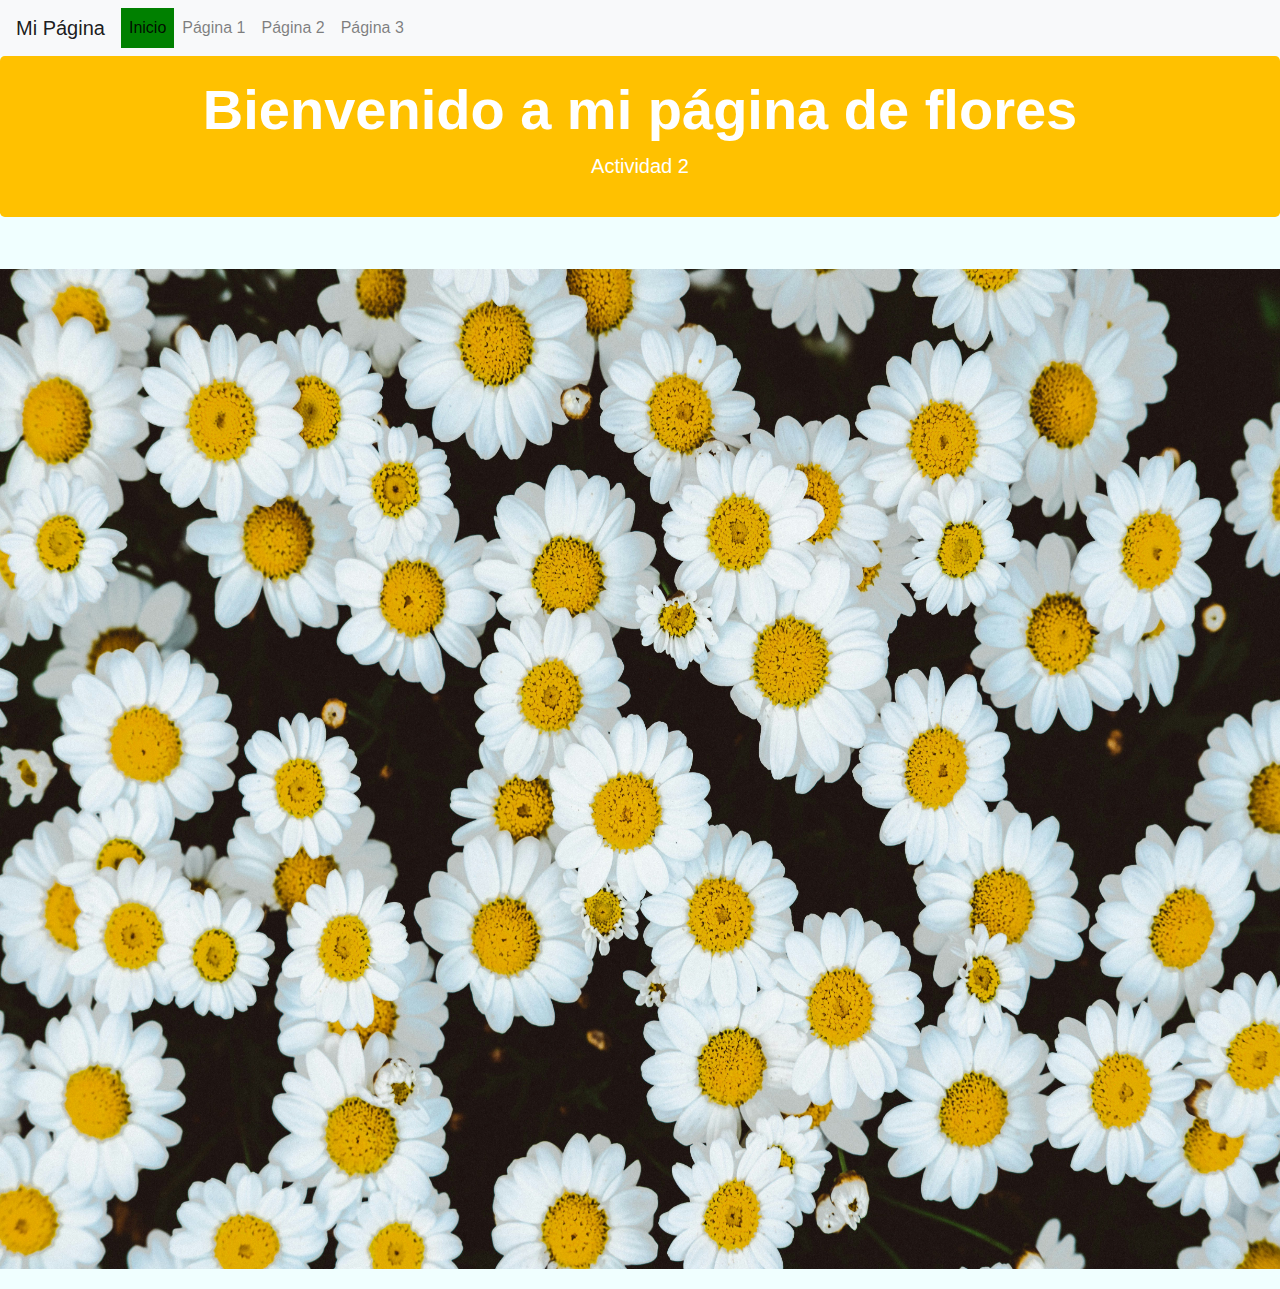
<file: INDEX.html>
<!DOCTYPE html>
<html lang="es">
<head>
    <meta charset="UTF-8">
    <meta name="viewport" content="width=device-width, initial-scale=1.0">
    <title>Actividad 2</title>
    <link rel="stylesheet" href="https://maxcdn.bootstrapcdn.com/bootstrap/4.0.0/css/bootstrap.min.css">
    <link rel="stylesheet" href="STYLE.css">
</head>
<body>
    <nav class="navbar navbar-expand-lg navbar-light bg-light">
        <a class="navbar-brand" href="index.html">Mi Página</a>
        <button class="navbar-toggler" type="button" data-toggle="collapse" data-target="#navbarSupportedContent" aria-controls="navbarSupportedContent" aria-expanded="false" aria-label="Toggle navigation">
            <span class="navbar-toggler-icon"></span>
        </button>
        <div class="collapse navbar-collapse" id="navbarSupportedContent">
            <ul class="navbar-nav mr-auto">
                <li class="nav-item active">
                    <a class="nav-link" href="index.html">Inicio <span class="sr-only">(current)</span></a>
                </li>
                <li class="nav-item">
                    <a class="nav-link" href="pagina1.html">Página 1</a>
                </li>
                <li class="nav-item">
                    <a class="nav-link" href="pagina2.html">Página 2</a>
                </li>
                <li class="nav-item">
                    <a class="nav-link" href="pagina3.html">Página 3</a>
                </li>
            </ul>
        </div>
    </nav>
   
    <div class="jumbotron">
        <h1 class="display-4">Bienvenido a mi página de flores</h1>
        <p class="lead">Actividad 2</p>
    </div>
    
    <img src="daisy.jpg" class="imagen">
    
    <script src="https://code.jquery.com/jquery-3.2.1.slim.min.js"></script>
    <script src="https://maxcdn.bootstrapcdn.com/bootstrap/4.0.0/js/bootstrap.min.js"></script>
</body>
</html>
</file>
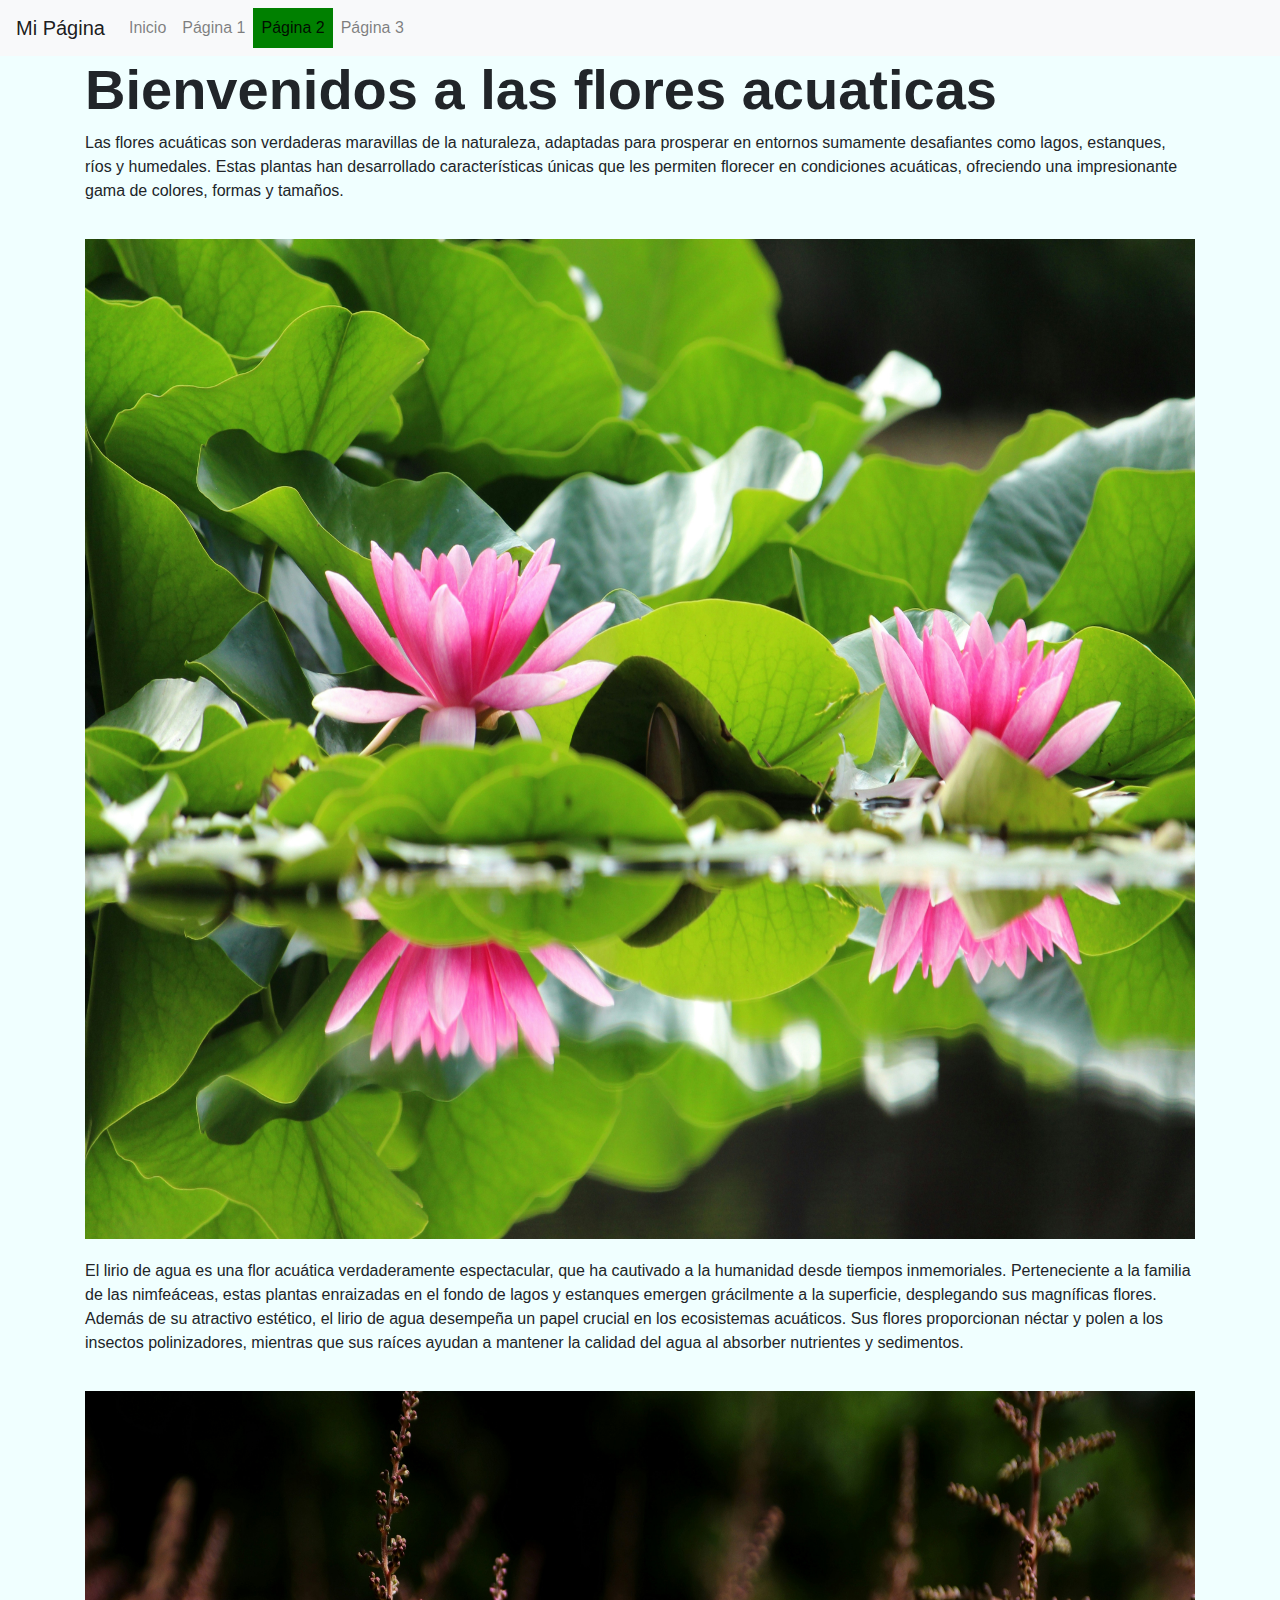
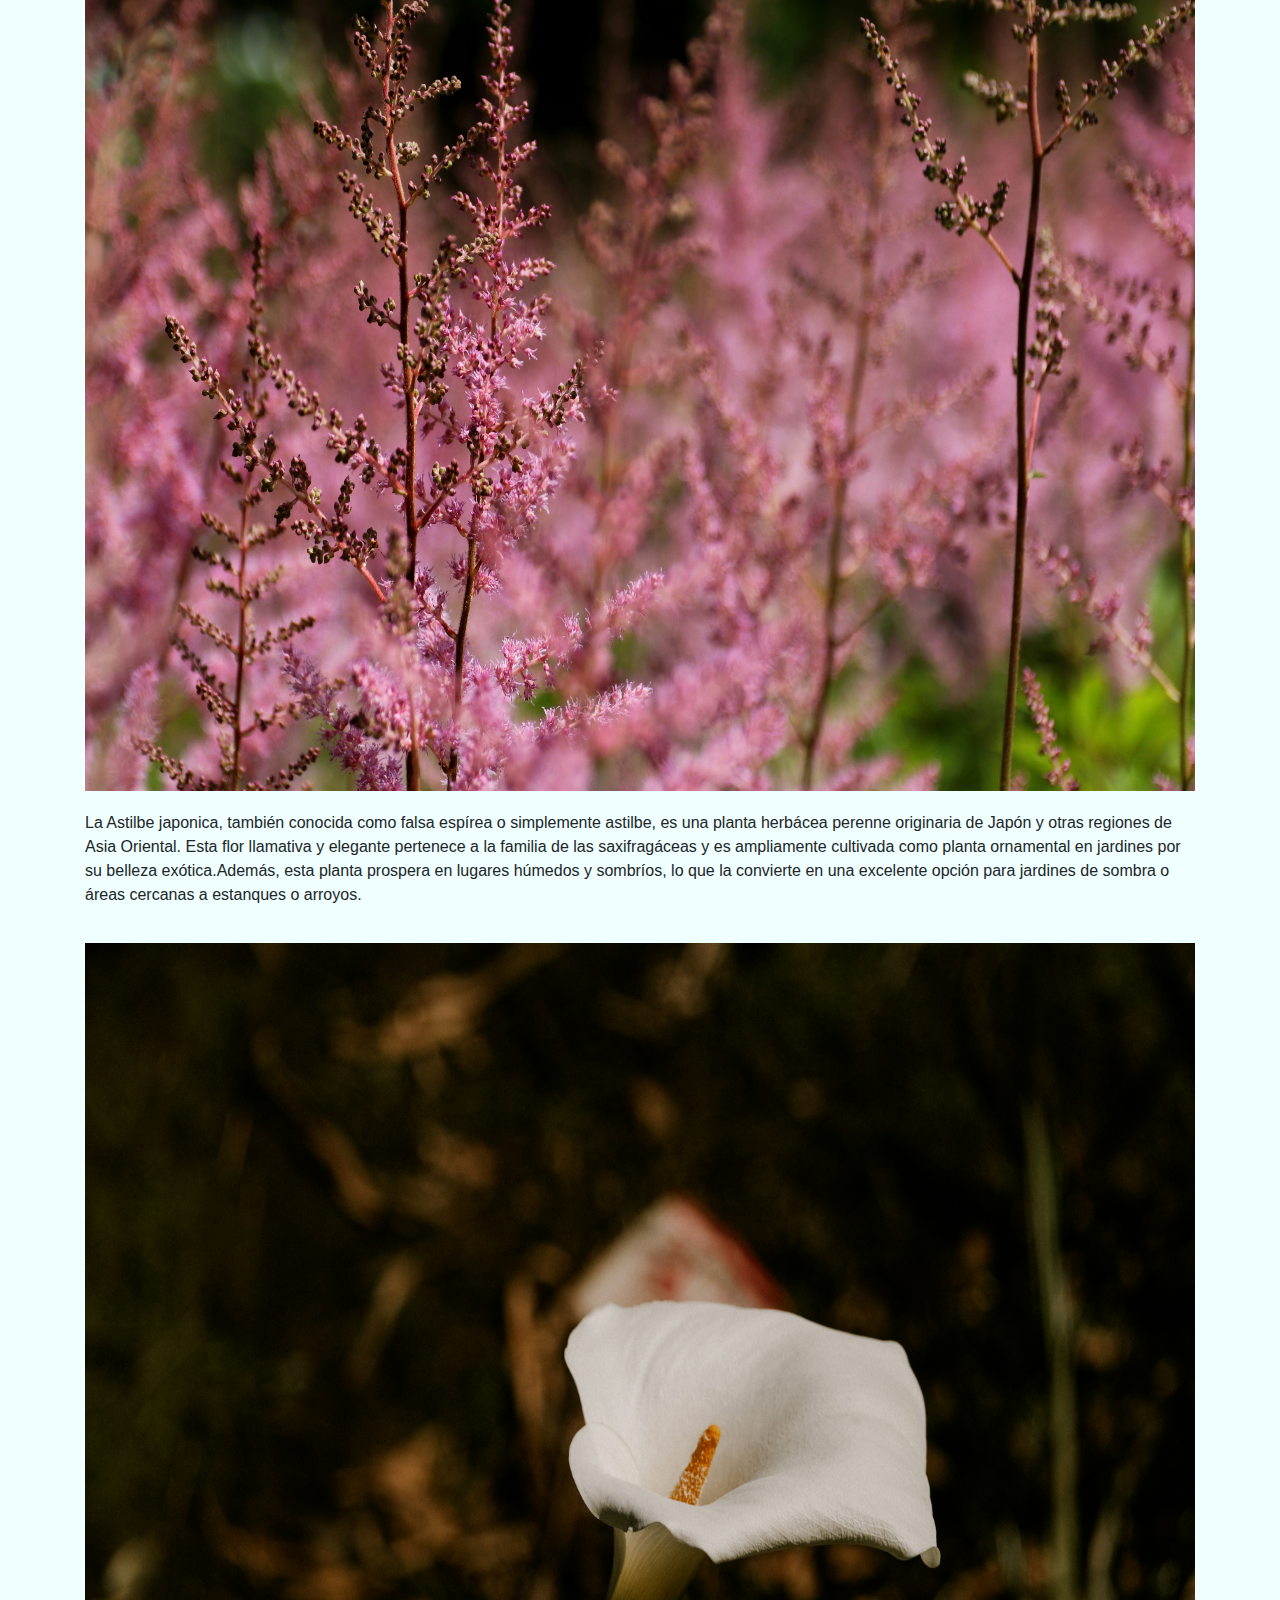
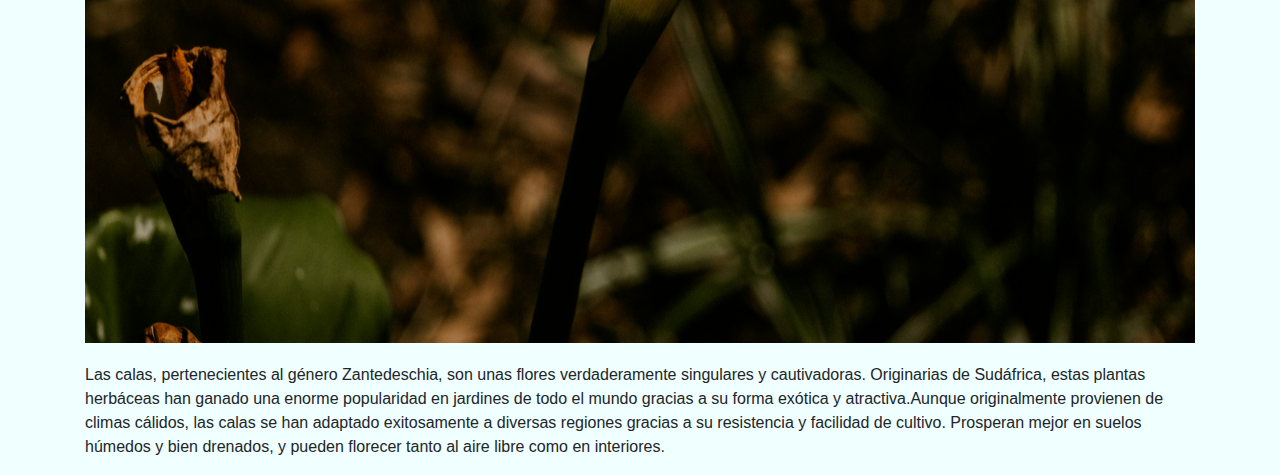
<file: PAGINA2.html>
<!DOCTYPE html>
<html lang="es">
<head>
    <meta charset="UTF-8">
    <meta name="viewport" content="width=device-width, initial-scale=1.0">
    <title>PAGINA2</title>
    <link rel="stylesheet" href="https://maxcdn.bootstrapcdn.com/bootstrap/4.0.0/css/bootstrap.min.css">
    <link rel="stylesheet" href="STYLE.css">
</head>
<body>
    <nav class="navbar navbar-expand-lg navbar-light bg-light">
        <a class="navbar-brand" href="index.html">Mi Página</a>
        <button class="navbar-toggler" type="button" data-toggle="collapse" data-target="#navbarSupportedContent" aria-controls="navbarSupportedContent" aria-expanded="false" aria-label="Toggle navigation">
            <span class="navbar-toggler-icon"></span>
        </button>
        <div class="collapse navbar-collapse" id="navbarSupportedContent">
            <ul class="navbar-nav mr-auto">
                <li class="nav-item">
                    <a class="nav-link" href="index.html">Inicio</a>
                </li>
                <li class="nav-item">
                    <a class="nav-link" href="pagina1.html">Página 1</a>
                </li>
                <li class="nav-item active">
                    <a class="nav-link" href="pagina2.html">Página 2 <span class="sr-only">(current)</span></a>
                </li>
                <li class="nav-item">
                    <a class="nav-link" href="pagina3.html">Página 3</a>
                </li>
            </ul>
        </div>
    </nav>
    <div class="container">
        <h1 class="display-4">Bienvenidos a las flores acuaticas</h1>
        <p>Las flores acuáticas son verdaderas maravillas de la naturaleza, adaptadas para prosperar en entornos sumamente desafiantes como lagos, estanques, ríos y humedales. Estas plantas han desarrollado características únicas que les permiten florecer en condiciones acuáticas, ofreciendo una impresionante gama de colores, formas y tamaños.</p>
        <img src="lirio.jpg" alt="lirio" class="imagen">
        <p>El lirio de agua es una flor acuática verdaderamente espectacular, que ha cautivado a la humanidad desde tiempos inmemoriales. Perteneciente a la familia de las nimfeáceas, estas plantas enraizadas en el fondo de lagos y estanques emergen grácilmente a la superficie, desplegando sus magníficas flores. Además de su atractivo estético, el lirio de agua desempeña un papel crucial en los ecosistemas acuáticos. Sus flores proporcionan néctar y polen a los insectos polinizadores, mientras que sus raíces ayudan a mantener la calidad del agua al absorber nutrientes y sedimentos.</p>
        <img src="astilbe.jpg" alt="astilbe" class="imagen">
        <p>La Astilbe japonica, también conocida como falsa espírea o simplemente astilbe, es una planta herbácea perenne originaria de Japón y otras regiones de Asia Oriental. Esta flor llamativa y elegante pertenece a la familia de las saxifragáceas y es ampliamente cultivada como planta ornamental en jardines por su belleza exótica.Además, esta planta prospera en lugares húmedos y sombríos, lo que la convierte en una excelente opción para jardines de sombra o áreas cercanas a estanques o arroyos.</p>
        <img src="zantedeschia.jpg" alt="zantedeschia" class="imagen">
        <p>Las calas, pertenecientes al género Zantedeschia, son unas flores verdaderamente singulares y cautivadoras. Originarias de Sudáfrica, estas plantas herbáceas han ganado una enorme popularidad en jardines de todo el mundo gracias a su forma exótica y atractiva.Aunque originalmente provienen de climas cálidos, las calas se han adaptado exitosamente a diversas regiones gracias a su resistencia y facilidad de cultivo. Prosperan mejor en suelos húmedos y bien drenados, y pueden florecer tanto al aire libre como en interiores.</p>
    </div>

    <script src="https://code.jquery.com/jquery-3.2.1.slim.min.js"></script><script src="https://maxcdn.bootstrapcdn.com/bootstrap/4.0.0/js/bootstrap.min.js"></script>
</body>
</html>
</file>
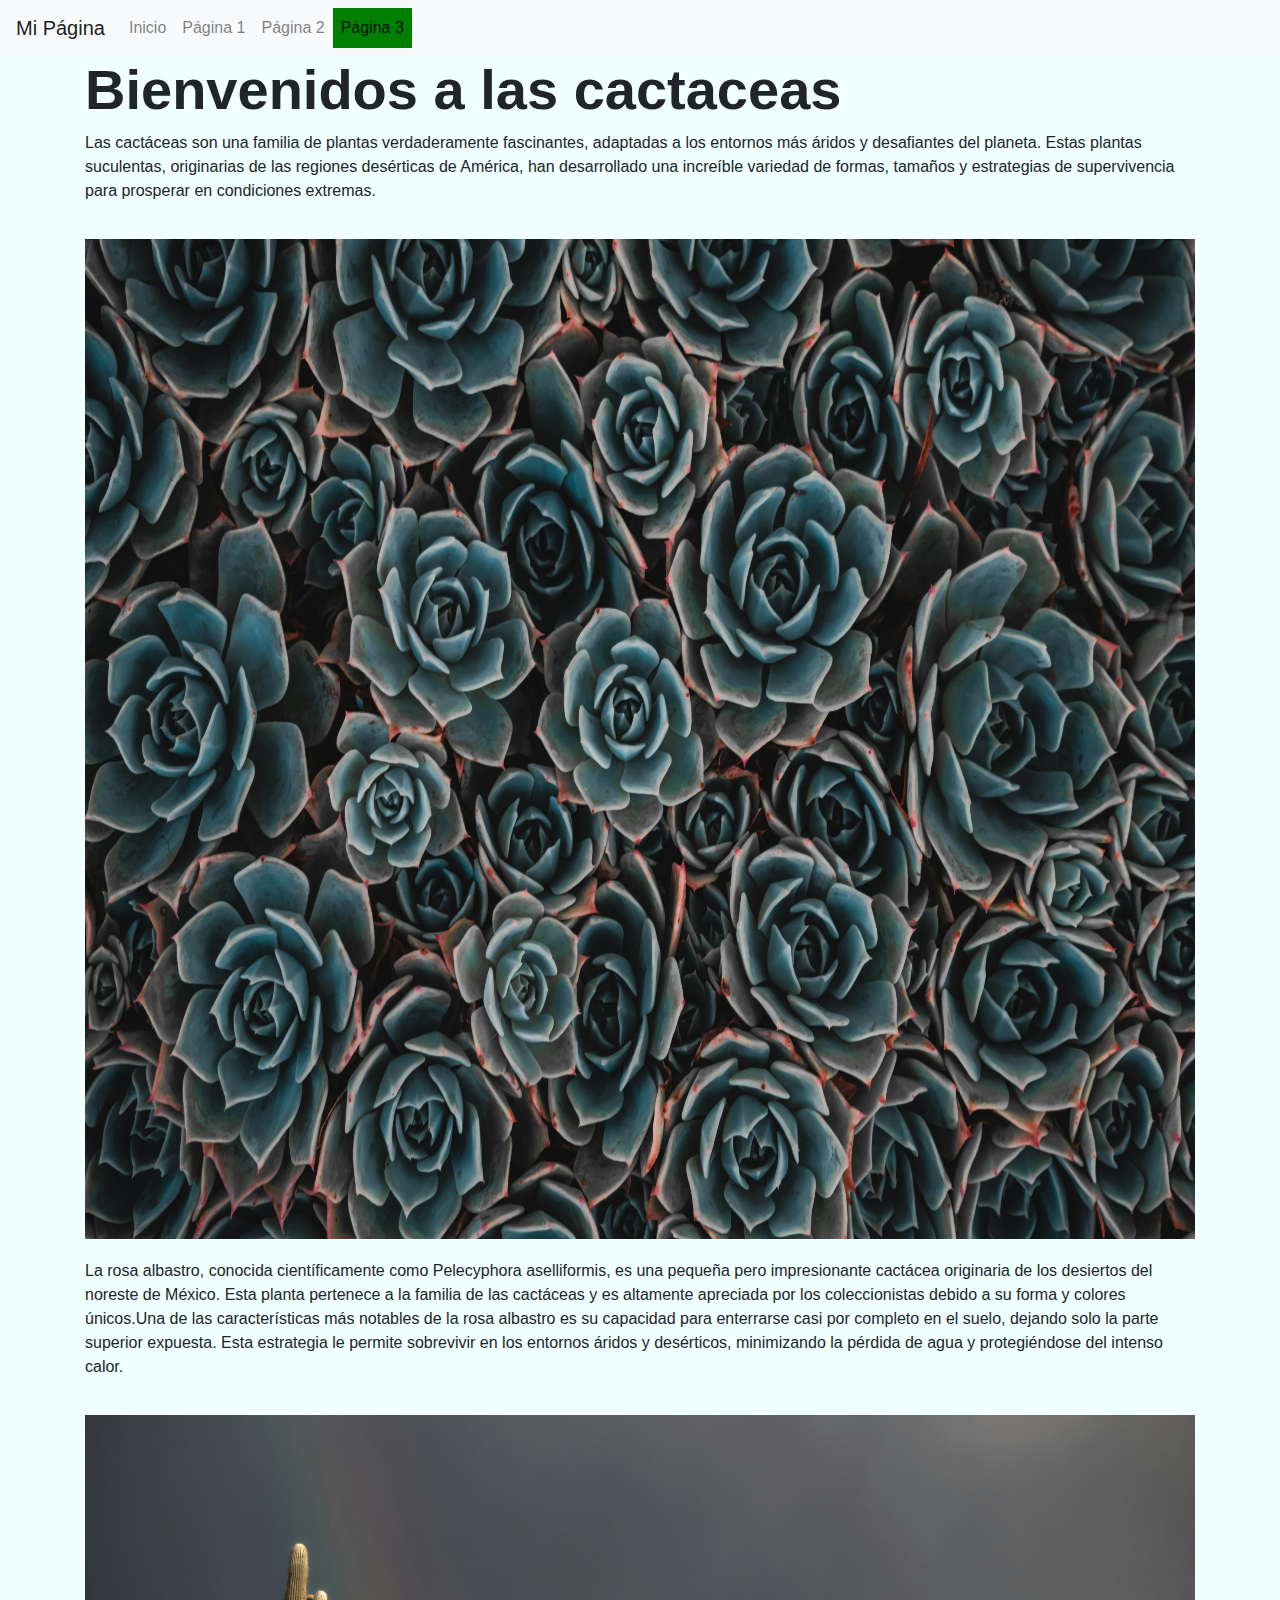
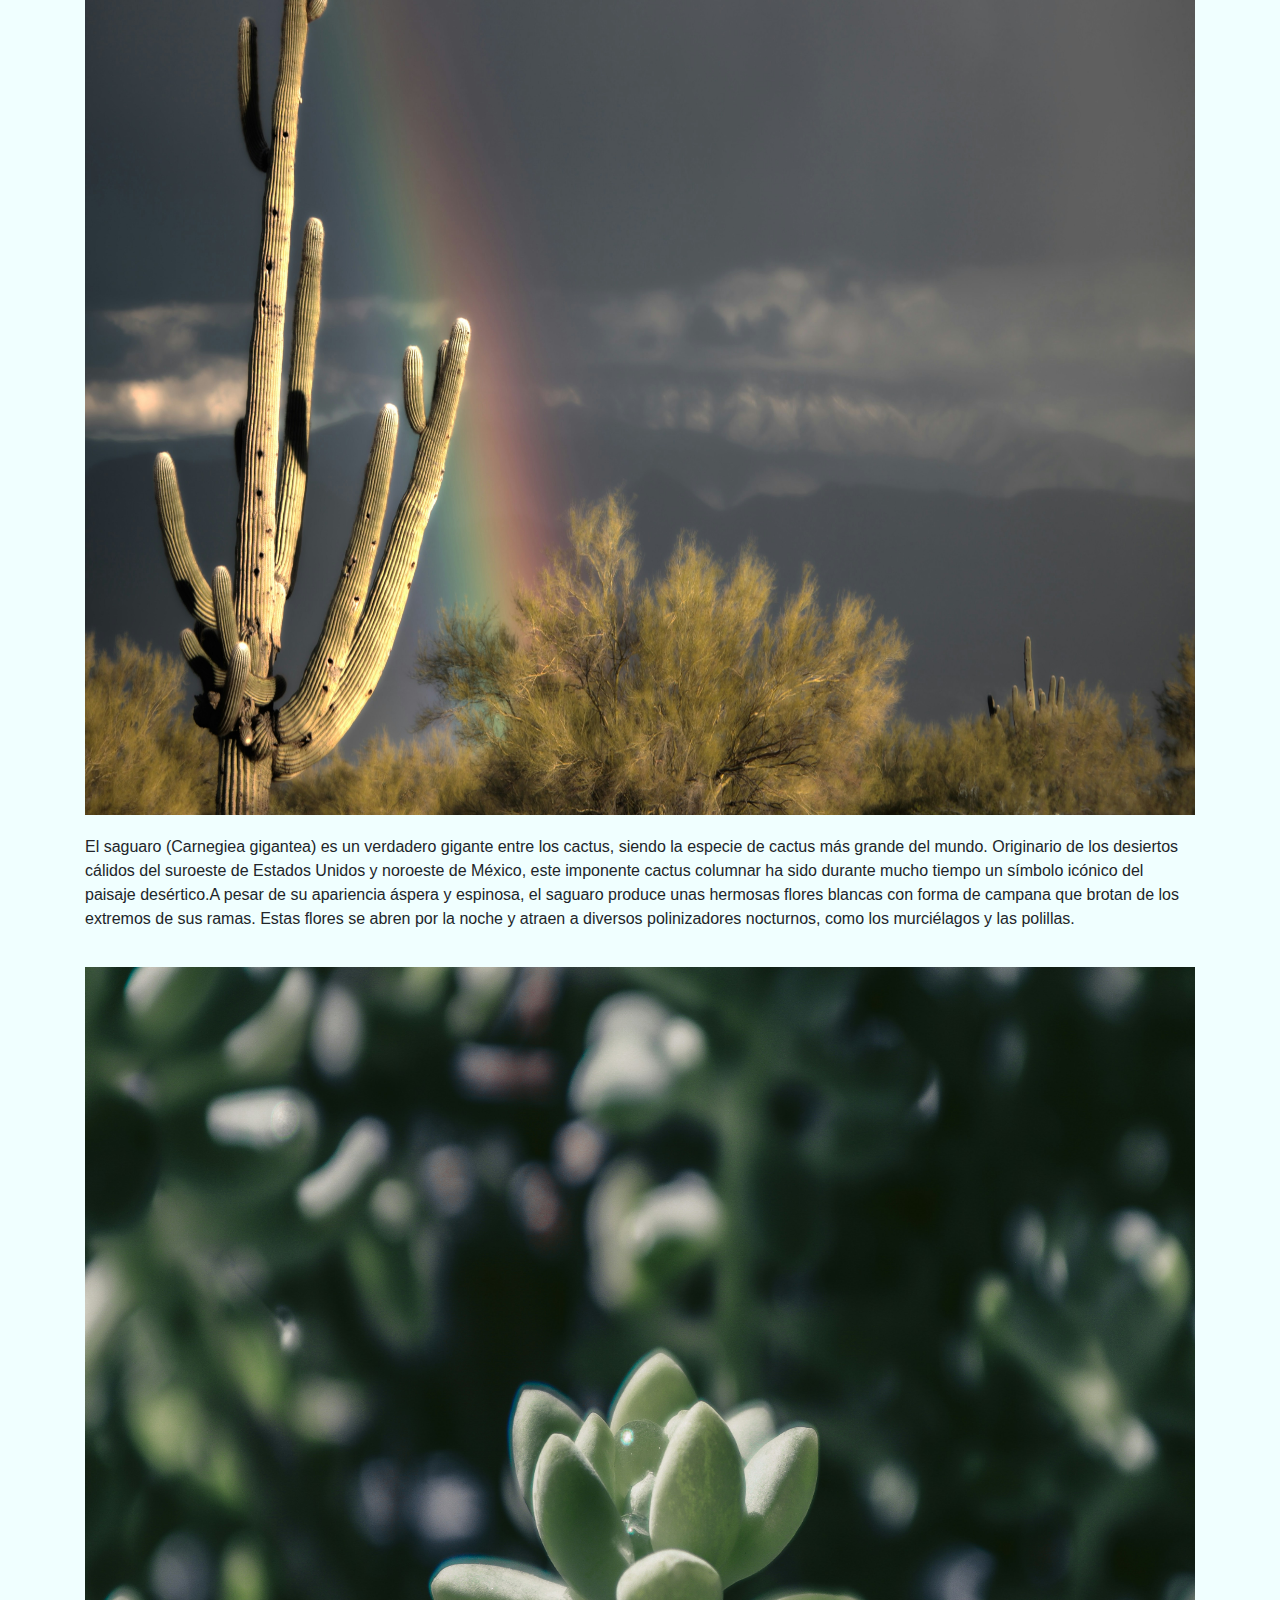
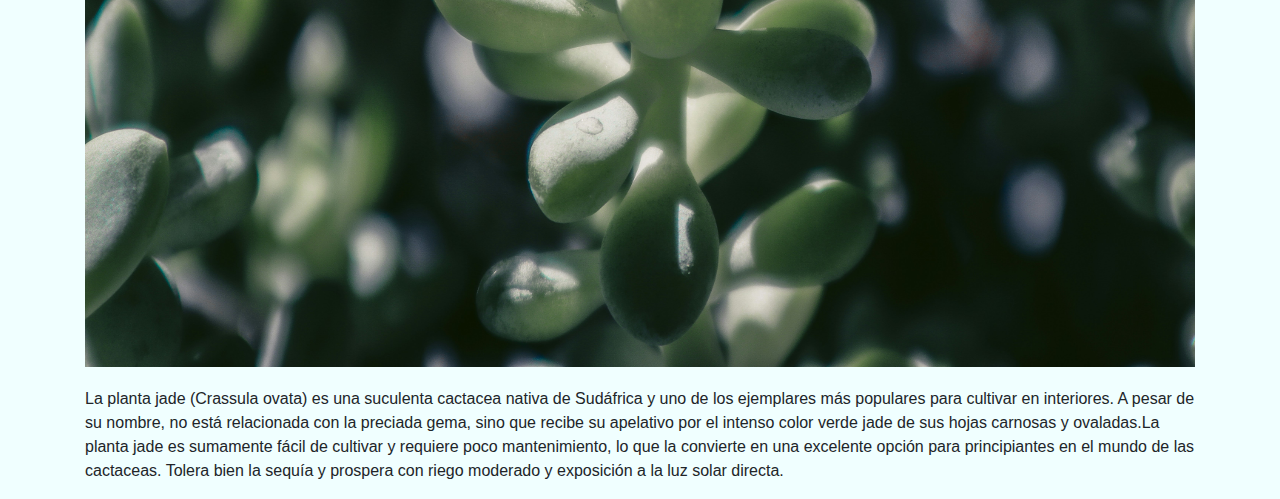
<file: PAGINA3.html>
<!DOCTYPE html>
<html lang="es">
<head>
    <meta charset="UTF-8">
    <meta name="viewport" content="width=device-width, initial-scale=1.0">
    <title>PAGINA3</title>
    <link rel="stylesheet" href="https://maxcdn.bootstrapcdn.com/bootstrap/4.0.0/css/bootstrap.min.css">
    <link rel="stylesheet" href="STYLE.css">
</head>
<body>
    <nav class="navbar navbar-expand-lg navbar-light bg-light">
        <a class="navbar-brand" href="index.html">Mi Página</a>
        <button class="navbar-toggler" type="button" data-toggle="collapse" data-target="#navbarSupportedContent" aria-controls="navbarSupportedContent" aria-expanded="false" aria-label="Toggle navigation">
            <span class="navbar-toggler-icon"></span>
        </button>
        <div class="collapse navbar-collapse" id="navbarSupportedContent">
            <ul class="navbar-nav mr-auto">
                <li class="nav-item">
                    <a class="nav-link" href="index.html">Inicio</a>
                </li>
                <li class="nav-item">
                    <a class="nav-link" href="pagina1.html">Página 1</a>
                </li>
                <li class="nav-item">
                    <a class="nav-link" href="pagina2.html">Página 2</a>
                </li>
                <li class="nav-item active">
                    <a class="nav-link" href="pagina3.html">Página 3 <span class="sr-only">(current)</span></a>
                </li>
            </ul>
        </div>
    </nav>
    <div class="container">
        <h1 class="display-4">Bienvenidos a las cactaceas</h1>
        <p>Las cactáceas son una familia de plantas verdaderamente fascinantes, adaptadas a los entornos más áridos y desafiantes del planeta. Estas plantas suculentas, originarias de las regiones desérticas de América, han desarrollado una increíble variedad de formas, tamaños y estrategias de supervivencia para prosperar en condiciones extremas.</p>
        <img src="rosaalbastro.jpg" alt="rosaalbastro" class="imagen">
        <p>La rosa albastro, conocida científicamente como Pelecyphora aselliformis, es una pequeña pero impresionante cactácea originaria de los desiertos del noreste de México. Esta planta pertenece a la familia de las cactáceas y es altamente apreciada por los coleccionistas debido a su forma y colores únicos.Una de las características más notables de la rosa albastro es su capacidad para enterrarse casi por completo en el suelo, dejando solo la parte superior expuesta. Esta estrategia le permite sobrevivir en los entornos áridos y desérticos, minimizando la pérdida de agua y protegiéndose del intenso calor.</p>
        <img src="saguaro.jpg" alt="saguaro" class="imagen">
        <p>El saguaro (Carnegiea gigantea) es un verdadero gigante entre los cactus, siendo la especie de cactus más grande del mundo. Originario de los desiertos cálidos del suroeste de Estados Unidos y noroeste de México, este imponente cactus columnar ha sido durante mucho tiempo un símbolo icónico del paisaje desértico.A pesar de su apariencia áspera y espinosa, el saguaro produce unas hermosas flores blancas con forma de campana que brotan de los extremos de sus ramas. Estas flores se abren por la noche y atraen a diversos polinizadores nocturnos, como los murciélagos y las polillas.</p>
        <img src="plantajade.jpg" alt="jade" class="imagen">
        <p>La planta jade (Crassula ovata) es una suculenta cactacea nativa de Sudáfrica y uno de los ejemplares más populares para cultivar en interiores. A pesar de su nombre, no está relacionada con la preciada gema, sino que recibe su apelativo por el intenso color verde jade de sus hojas carnosas y ovaladas.La planta jade es sumamente fácil de cultivar y requiere poco mantenimiento, lo que la convierte en una excelente opción para principiantes en el mundo de las cactaceas. Tolera bien la sequía y prospera con riego moderado y exposición a la luz solar directa.</p>
    </div>

    <script src="https://code.jquery.com/jquery-3.2.1.slim.min.js"></script>
</body>
</html>
</file>
<file: STYLE.css>
body {
    background-color: azure;
}

.jumbotron {
    background-color: #FFC100;
    color: #fff;
    padding: 20px;
    text-align: center;
}

.display-4{
    font-weight: bold;
}

.imagen {
    width: 100%;
    height: 1000px;
    margin: 20px auto;
}

.active {
    background-color: green;
    color: #fff;
}

.img {
    width: 100%;
    height: 200px;
    margin: 20px auto;
}
</file>
